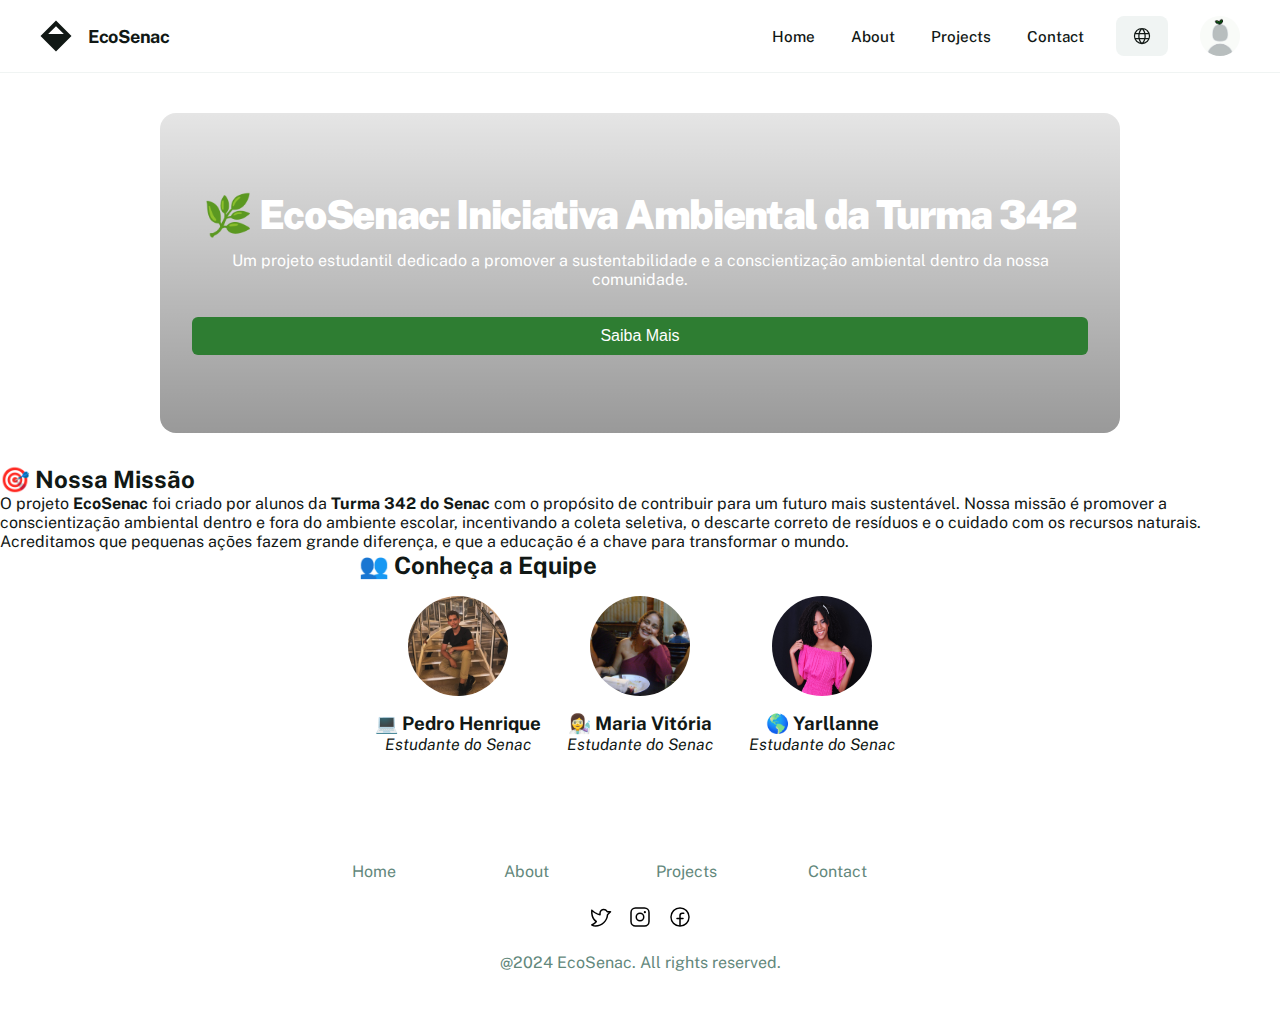
<file: index.html>
<!DOCTYPE html>
<html lang="pt-br">
  <head>
    <meta charset="UTF-8" />
    <title>Sangue Verde</title>
    <link rel="stylesheet" href="style.css" />
    <link rel="preconnect" href="https://fonts.gstatic.com/" crossorigin />
    <link rel="stylesheet" href="https://fonts.googleapis.com/css2?display=swap&family=Noto+Sans:wght@400;500;700;900&family=Public+Sans:wght@400;500;700;900" />
    <link rel="icon" type="image/x-icon" href="data:image/x-icon;base64," />
    <link rel="icon" type="image/svg+xml" href="data:image/svg+xml,%3Csvg%20viewBox%3D%220%200%2048%2048%22%20fill%3D%22none%22%20xmlns%3D%22http%3A//www.w3.org/2000/svg%22%3E%3Cg%20clip-path%3D%22url(%23clip0_6_535)%22%3E%3Cpath%20fill-rule%3D%22evenodd%22%20clip-rule%3D%22evenodd%22%20d%3D%22M47.2426%2024L24%2047.2426L0.757355%2024L24%200.757355L47.2426%2024ZM12.2426%2021H35.7574L24%209.24264L12.2426%2021Z%22%20fill%3D%22%23111815%22%3E%3C/path%3E%3C/g%3E%3Cdefs%3E%3CclipPath%20id%3D%22clip0_6_535%22%3E%3Crect%20width%3D%2248%22%20height%3D%2248%22%20fill%3D%22white%22%3E%3C/rect%3E%3C/clipPath%3E%3C/defs%3E%3C/svg%3E">
    <style>
      .mavihh-pic {
        transform: rotate(90deg);
        object-fit: cover;
      }
      .maria-pic {
        transform: rotate(0deg);
        object-fit: cover;
      }
      .btn, .learn-more-btn, .btn-success {
        background: #2e7d32;
        color: #fff;
        border: none;
        border-radius: 6px;
        padding: 10px 24px;
        font-size: 1rem;
        cursor: pointer;
        margin-top: 16px;
        transition: background 0.2s;
        text-decoration: none;
        display: inline-block;
      }
      .btn:hover, .learn-more-btn:hover, .btn-success:hover {
        background: #256026;
      }
    </style>
  </head>
  <body>
    <div class="main-root">
      <div class="layout-container">
        <header class="main-header">
          <div class="header-left">
<div class="logo-icon">
  <!-- SVG do logo antigo EcoSenac -->
  <svg viewBox="0 0 48 48" fill="none" xmlns="http://www.w3.org/2000/svg" style="width:32px;height:32px;">
    <g clip-path="url(#clip0_6_535)">
      <path fill-rule="evenodd" clip-rule="evenodd" d="M47.2426 24L24 47.2426L0.757355 24L24 0.757355L47.2426 24ZM12.2426 21H35.7574L24 9.24264L12.2426 21Z" fill="currentColor"></path>
    </g>
    <defs>
      <clipPath id="clip0_6_535"><rect width="48" height="48" fill="white"></rect></clipPath>
    </defs>
  </svg>
</div>
            <h2 class="site-title">EcoSenac</h2>
          </div>
          <div class="header-right">
            <nav class="main-nav">
              <a href="index.html">Home</a>
              <a href="about.html">About</a>
              <a href="Maps.html">Projects</a>
              <a href="#">Contact</a>
            </nav>
            <button class="globe-btn">
              <span class="globe-icon">
                <svg xmlns="http://www.w3.org/2000/svg" width="20px" height="20px" fill="currentColor" viewBox="0 0 256 256">
                  <path d="M128,24A104,104,0,1,0,232,128,104.11,104.11,0,0,0,128,24ZM101.63,168h52.74C149,186.34,140,202.87,128,215.89,116,202.87,107,186.34,101.63,168ZM98,152a145.72,145.72,0,0,1,0-48h60a145.72,145.72,0,0,1,0,48ZM40,128a87.61,87.61,0,0,1,3.33-24H81.79a161.79,161.79,0,0,0,0,48H43.33A87.61,87.61,0,0,1,40,128ZM154.37,88H101.63C107,69.66,116,53.13,128,40.11,140,53.13,149,69.66,154.37,88Zm19.84,16h38.46a88.15,88.15,0,0,1,0,48H174.21a161.79,161.79,0,0,0,0-48Zm32.16-16H170.94a142.39,142.39,0,0,0-20.26-45A88.37,88.37,0,0,1,206.37,88ZM105.32,43A142.39,142.39,0,0,0,85.06,88H49.63A88.37,88.37,0,0,1,105.32,43ZM49.63,168H85.06a142.39,142.39,0,0,0,20.26,45A88.37,88.37,0,0,1,49.63,168Zm101.05,45a142.39,142.39,0,0,0,20.26-45h35.43A88.37,88.37,0,0,1,150.68,213Z"></path>
                </svg>
              </span>
            </button>
            <img class="profile-pic" src="imagens/01f2e675b569d50016a85dde17d906d2.jpg" alt="Perfil Yarlane" style="width:40px;height:40px;border-radius:50%;">
          </div>
        </header>
        <main class="main-content">
          <section class="hero-section">
            <div class="hero-content">
              <h1>🌿 EcoSenac: Iniciativa Ambiental da Turma 342</h1>
              <p>Um projeto estudantil dedicado a promover a sustentabilidade e a conscientização ambiental dentro da nossa comunidade.</p>
              <button class="btn" onclick="document.getElementById('missao').scrollIntoView({behavior:'smooth'})">Saiba Mais</button>
            </div>
          </section>
          <section>
            <h2 id="missao">🎯 Nossa Missão</h2>
            <p>
              O projeto <strong>EcoSenac</strong> foi criado por alunos da <strong>Turma 342 do Senac</strong> com o propósito de contribuir para um futuro mais sustentável. Nossa missão é promover a conscientização ambiental dentro e fora do ambiente escolar, incentivando a coleta seletiva, o descarte correto de resíduos e o cuidado com os recursos naturais. Acreditamos que pequenas ações fazem grande diferença, e que a educação é a chave para transformar o mundo.
            </p>
          </section>
          <section>
            <h2>👥 Conheça a Equipe</h2>
            <div class="team-grid">
              <div class="team-member">
                <img class="member-pic maria-pic" src="imagens/WhatsApp Image 2025-06-29 at 8.22.49 PM.jpeg" alt="Pedro Henrique" style="width:100px;height:100px;border-radius:50%;">
                <div>
                  <h3>💻 Pedro Henrique</h3>
                  <p><em>Estudante do Senac</em></p>
                </div>
              </div>
              <div class="team-member">
                <img class="member-pic mavihh-pic" src="imagens/WhatsApp Image 2025-06-29 at 8.09.18 PM.jpeg" alt="Maria Vitória" style="width:100px;height:100px;border-radius:50%;">
                <div>
                  <h3>👩‍🔬 Maria Vitória</h3>
                  <p><em>Estudante do Senac</em></p>
                </div>
              </div>
              <div class="team-member">
               <img class="member-pic" src="imagens/yarllanne2.jpeg" alt="Yarllanne" style="width:100px;height:100px;border-radius:50%;">
                <div>
                  <h3>🌎 Yarllanne</h3>
                  <p><em>Estudante do Senac</em></p>
                </div>
              </div>
            </div>
          </section>
        </main>
        <footer class="main-footer">
          <nav class="footer-nav">
            <a href="#">Home</a>
            <a href="#">About</a>
            <a href="#">Projects</a>
            <a href="#">Contact</a>
          </nav>
          <div class="footer-social">
            <a href="#" class="social-icon twitter"></a>
            <a href="#" class="social-icon instagram"></a>
            <a href="#" class="social-icon facebook"></a>
          </div>
          <p class="footer-copy">@2024 EcoSenac. All rights reserved.</p>
        </footer>
      </div>
    </div>
  </body>
</html>
</file>
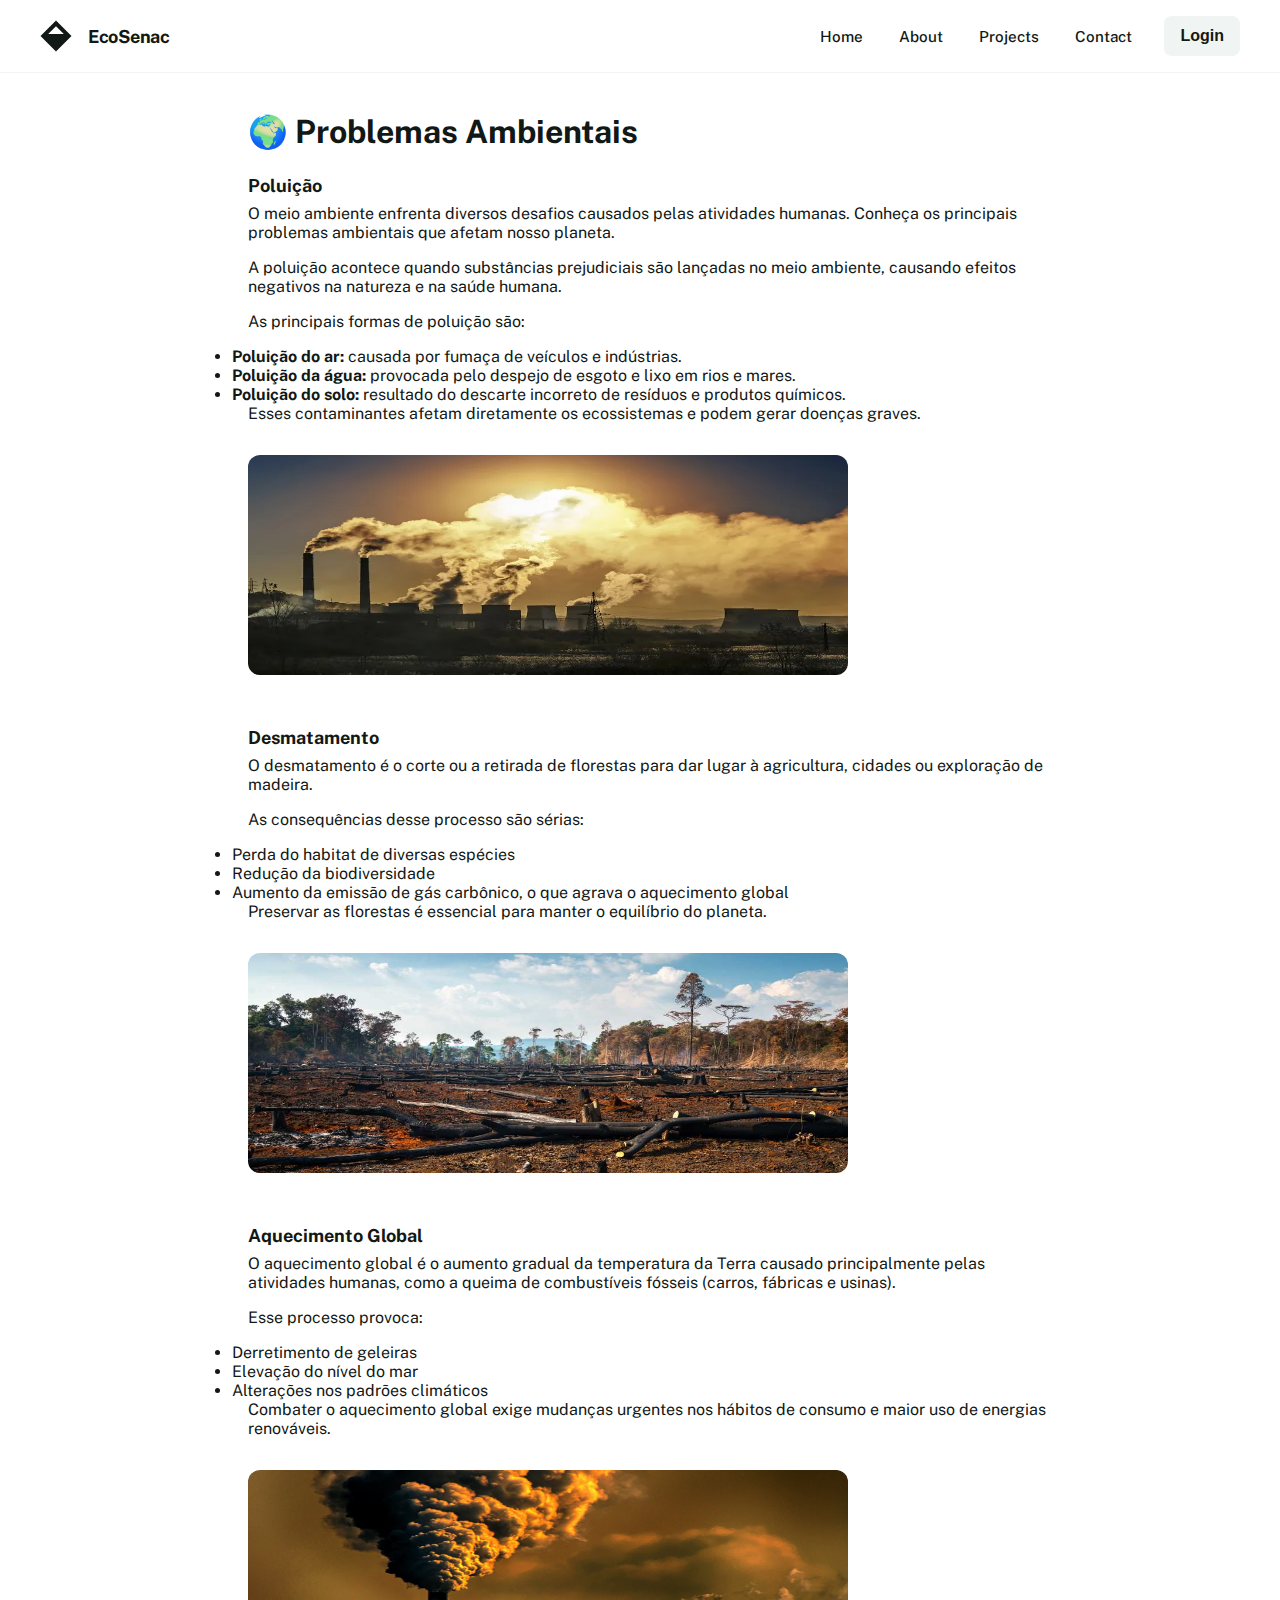
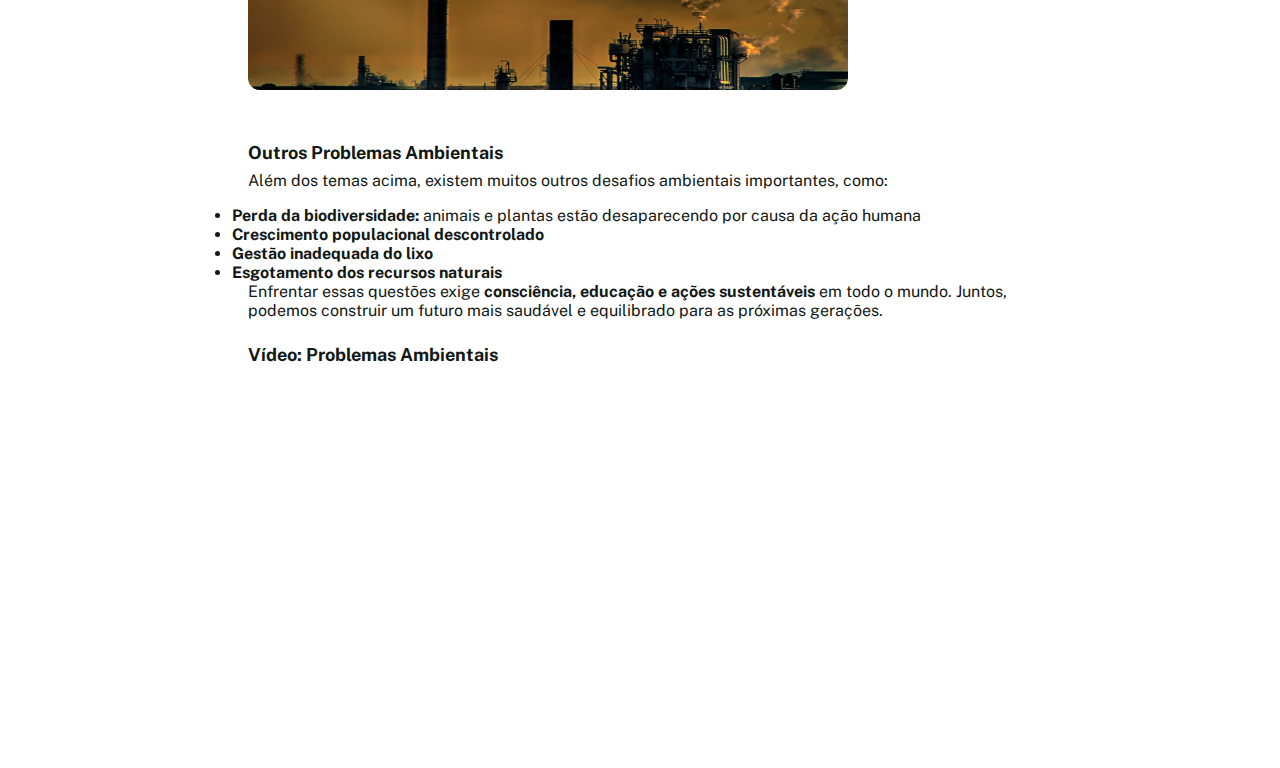
<file: about.html>
<!DOCTYPE html>
<html lang="pt-br">
  <head>
    <meta charset="UTF-8" />
    <title>Sangue Verde - Sobre</title>
    <link rel="stylesheet" href="style.css" />
    <link rel="preconnect" href="https://fonts.gstatic.com/" crossorigin />
    <link rel="stylesheet" href="https://fonts.googleapis.com/css2?display=swap&family=Noto+Sans:wght@400;500;700;900&family=Public+Sans:wght@400;500;700;900" />
    <link rel="icon" type="image/x-icon" href="data:image/x-icon;base64," />
    <link rel="icon" type="image/svg+xml" href="data:image/svg+xml,%3Csvg%20viewBox%3D%220%200%2048%2048%22%20fill%3D%22none%22%20xmlns%3D%22http%3A//www.w3.org/2000/svg%22%3E%3Cg%20clip-path%3D%22url(%23clip0_6_535)%22%3E%3Cpath%20fill-rule%3D%22evenodd%22%20clip-rule%3D%22evenodd%22%20d%3D%22M47.2426%2024L24%2047.2426L0.757355%2024L24%200.757355L47.2426%2024ZM12.2426%2021H35.7574L24%209.24264L12.2426%2021Z%22%20fill%3D%22%23111815%22%3E%3C/path%3E%3C/g%3E%3Cdefs%3E%3CclipPath%20id%3D%22clip0_6_535%22%3E%3Crect%20width%3D%2248%22%20height%3D%2248%22%20fill%3D%22white%22%3E%3C/rect%3E%3C/clipPath%3E%3C/defs%3E%3C/svg%3E">
  </head>
  <body>
    <div class="main-root">
      <div class="layout-container">
        <header class="main-header">
          <div class="header-left">
            <div class="logo-icon">
              <!-- SVG do logo -->
              <svg viewBox="0 0 48 48" fill="none" xmlns="http://www.w3.org/2000/svg">
                <g clip-path="url(#clip0_6_535)">
                  <path fill-rule="evenodd" clip-rule="evenodd" d="M47.2426 24L24 47.2426L0.757355 24L24 0.757355L47.2426 24ZM12.2426 21H35.7574L24 9.24264L12.2426 21Z" fill="currentColor"></path>
                </g>
                <defs>
                  <clipPath id="clip0_6_535"><rect width="48" height="48" fill="white"></rect></clipPath>
                </defs>
              </svg>
            </div>
            <h2 class="site-title">EcoSenac</h2>
          </div>
          <div class="header-right">
            <nav class="main-nav">
              <a href="index.html">Home</a>
              <a href="about.html">About</a>
              <a href="Maps.html">Projects</a>
              <a href="#">Contact</a>
            </nav>
            <button class="login-btn">
              <span>Login</span>
            </button>
          </div>
        </header>
        <main class="main-content">
          <section>
            <h1 class="about-title">🌍 Problemas Ambientais</h1>
            <article>
              <h3 class="about-subtitle">Poluição</h3>
              <p class="about-text">
                O meio ambiente enfrenta diversos desafios causados pelas atividades humanas. Conheça os principais problemas ambientais que afetam nosso planeta.
              </p>
              <p class="about-text">
                A poluição acontece quando substâncias prejudiciais são lançadas no meio ambiente, causando efeitos negativos na natureza e na saúde humana.
              </p>
              <p class="about-text">
                As principais formas de poluição são:
              </p>
              <ul>
                <li><strong>Poluição do ar:</strong> causada por fumaça de veículos e indústrias.</li>
                <li><strong>Poluição da água:</strong> provocada pelo despejo de esgoto e lixo em rios e mares.</li>
                <li><strong>Poluição do solo:</strong> resultado do descarte incorreto de resíduos e produtos químicos.</li>
              </ul>
              <p class="about-text">
                Esses contaminantes afetam diretamente os ecossistemas e podem gerar doenças graves.
              </p>
              <img class="about-image" src="imagens/cenario-de-poluicao-atmosferica-um-dos-principais-problemas-ambientais-que-existem-na-atualidade.webp" alt="Poluição" />
            </article>
            <article>
              <h3 class="about-subtitle">Desmatamento</h3>
              <p class="about-text">
                O desmatamento é o corte ou a retirada de florestas para dar lugar à agricultura, cidades ou exploração de madeira.
              </p>
              <p class="about-text">
                As consequências desse processo são sérias:
              </p>
              <ul>
                <li>Perda do habitat de diversas espécies</li>
                <li>Redução da biodiversidade</li>
                <li>Aumento da emissão de gás carbônico, o que agrava o aquecimento global</li>
              </ul>
              <p class="about-text">
                Preservar as florestas é essencial para manter o equilíbrio do planeta.
              </p>
              <img class="about-image" src="imagens/ilustracao-desmatamento-ilegal-prejuizo.jpg" alt="Desmatamento" />
            </article>
            <article>
              <h3 class="about-subtitle">Aquecimento Global</h3>
              <p class="about-text">
                O aquecimento global é o aumento gradual da temperatura da Terra causado principalmente pelas atividades humanas, como a queima de combustíveis fósseis (carros, fábricas e usinas).
              </p>
              <p class="about-text">
                Esse processo provoca:
              </p>
              <ul>
                <li>Derretimento de geleiras</li>
                <li>Elevação do nível do mar</li>
                <li>Alterações nos padrões climáticos</li>
              </ul>
              <p class="about-text">
                Combater o aquecimento global exige mudanças urgentes nos hábitos de consumo e maior uso de energias renováveis.
              </p>
              <img class="about-image" src="imagens/NDCs-aquecimento-global.jpg" alt="Aquecimento Global" />
            </article>
            <article>
              <h3 class="about-subtitle">Outros Problemas Ambientais</h3>
              <p class="about-text">
                Além dos temas acima, existem muitos outros desafios ambientais importantes, como:
              </p>
              <ul>
                <li><strong>Perda da biodiversidade:</strong> animais e plantas estão desaparecendo por causa da ação humana</li>
                <li><strong>Crescimento populacional descontrolado</strong></li>
                <li><strong>Gestão inadequada do lixo</strong></li>
                <li><strong>Esgotamento dos recursos naturais</strong></li>
              </ul>
              <p class="about-text">
                Enfrentar essas questões exige <strong>consciência, educação e ações sustentáveis</strong> em todo o mundo. Juntos, podemos construir um futuro mais saudável e equilibrado para as próximas gerações.
              </p>
            </article>
            <article>
              <h3 class="about-subtitle">Vídeo: Problemas Ambientais</h3>
              <div style="max-width: 560px; margin: 24px auto;">
                <div style="position:relative;padding-bottom:56.25%;height:0;overflow:hidden;">
                  <iframe src="https://www.youtube.com/embed/E1rZFQqzTRc" title="Problemas Ambientais" frameborder="0" allowfullscreen style="position:absolute;top:0;left:0;width:100%;height:100%;"></iframe>
                </div>
              </div>
            </article>
          </section>
        </main>
      </div>
    </div>
  </body>
</html>
</file>
<file: style.css>
/* Reset básico */
* {
  margin: 0;
  padding: 0;
  box-sizing: border-box;
}

body, html {
  min-height: 100vh;
  font-family: 'Public Sans', 'Noto Sans', sans-serif;
  background: #fff;
  color: #111815;
}

.main-root {
  display: flex;
  min-height: 100vh;
  flex-direction: column;
  background: #fff;
  overflow-x: hidden;
}

.layout-container {
  display: flex;
  flex-direction: column;
  min-height: 100vh;
  width: 100%;
}

.main-header {
  display: flex;
  align-items: center;
  justify-content: space-between;
  border-bottom: 1px solid #f0f4f3;
  padding: 16px 40px;
  background: #fff;
}

.header-left {
  display: flex;
  align-items: center;
  gap: 16px;
}

.logo-icon {
  width: 32px;
  height: 32px;
  color: #111815;
}

.site-title {
  font-size: 1.125rem;
  font-weight: bold;
  letter-spacing: -0.015em;
  color: #111815;
}

.header-right {
  display: flex;
  align-items: center;
  gap: 32px;
}

.main-nav {
  display: flex;
  gap: 36px;
}

.main-nav a {
  color: #111815;
  font-size: 0.95rem;
  font-weight: 500;
  text-decoration: none;
  transition: color 0.2s;
}

.main-nav a:hover {
  color: #14b781;
}

.globe-btn, .login-btn {
  display: flex;
  align-items: center;
  justify-content: center;
  background: #f0f4f3;
  color: #111815;
  border: none;
  border-radius: 8px;
  height: 40px;
  padding: 0 16px;
  font-weight: bold;
  font-size: 1rem;
  cursor: pointer;
  transition: background 0.2s;
}

.globe-btn:hover, .login-btn:hover {
  background: #e0eae7;
}

.globe-icon {
  display: flex;
  align-items: center;
}

.profile-pic {
  width: 40px;
  height: 40px;
  background: url("https://lh3.googleusercontent.com/aida-public/[base64]") center/cover no-repeat;
  border-radius: 50%;
}

.main-content {
  flex: 1;
  padding: 40px 0;
  display: flex;
  flex-direction: column;
  align-items: center;
}

.hero-section {
  width: 100%;
  max-width: 960px;
  margin-bottom: 32px;
  background: linear-gradient(rgba(0,0,0,0.1) 0%, rgba(0,0,0,0.4) 100%), url("https://lh3.googleusercontent.com/aida-public/[base64]") center/cover no-repeat;
  border-radius: 16px;
  display: flex;
  align-items: center;
  justify-content: center;
  min-height: 320px;
  padding: 32px;
}

.hero-content {
  text-align: center;
  color: #fff;
  display: flex;
  flex-direction: column;
  gap: 12px;
}

.hero-content h1 {
  font-size: 2.5rem;
  font-weight: 900;
  letter-spacing: -0.033em;
}

.hero-content h2 {
  font-size: 1.1rem;
  font-weight: 400;
}

.learn-more-btn {
  margin-top: 16px;
  background: #14b781;
  color: #111815;
  border: none;
  border-radius: 8px;
  height: 48px;
  padding: 0 24px;
  font-weight: bold;
  font-size: 1.1rem;
  cursor: pointer;
  transition: background 0.2s;
}

.learn-more-btn:hover {
  background: #10a06b;
}

.section-title {
  font-size: 1.375rem;
  font-weight: bold;
  color: #111815;
  margin: 32px 0 8px 0;
  text-align: center;
}

.section-text {
  font-size: 1rem;
  color: #111815;
  text-align: center;
  margin-bottom: 24px;
}

.team-grid {
  display: grid;
  grid-template-columns: repeat(auto-fit, minmax(158px, 1fr));
  gap: 16px;
  max-width: 960px;
  margin: 0 auto;
  padding: 16px;
}

.team-member {
  display: flex;
  flex-direction: column;
  align-items: center;
  gap: 8px;
  text-align: center;
  padding-bottom: 12px;
}

.member-pic {
  width: 100px;
  height: 100px;
  border-radius: 50%;
  background-size: cover;
  background-position: center;
  margin-bottom: 8px;
}

.member-maria {
  background-image: url("https://lh3.googleusercontent.com/aida-public/[base64]");
}
.member-yarlane {
  background-image: url("https://lh3.googleusercontent.com/aida-public/[base64]");
}
.member-pedro {
  background-image: url("https://lh3.googleusercontent.com/aida-public/[base64]");
}

.member-name {
  font-size: 1rem;
  font-weight: 500;
  color: #111815;
}

.member-role {
  font-size: 0.95rem;
  color: #63887c;
}

.main-footer {
  display: flex;
  flex-direction: column;
  align-items: center;
  gap: 24px;
  padding: 40px 20px;
  background: #fff;
}

.footer-nav {
  display: flex;
  gap: 32px;
  flex-wrap: wrap;
  justify-content: center;
}

.footer-nav a {
  color: #63887c;
  font-size: 1rem;
  text-decoration: none;
  min-width: 120px;
  transition: color 0.2s;
}

.footer-nav a:hover {
  color: #14b781;
}

.footer-social {
  display: flex;
  gap: 16px;
  justify-content: center;
}

.social-icon {
  width: 24px;
  height: 24px;
  display: inline-block;
  background-size: contain;
  background-repeat: no-repeat;
}

.social-icon.twitter {
  background-image: url('data:image/svg+xml;utf8,<svg fill="63887c" xmlns="http://www.w3.org/2000/svg" viewBox="0 0 256 256"><path d="M247.39,68.94A8,8,0,0,0,240,64H209.57A48.66,48.66,0,0,0,168.1,40a46.91,46.91,0,0,0-33.75,13.7A47.9,47.9,0,0,0,120,88v6.09C79.74,83.47,46.81,50.72,46.46,50.37a8,8,0,0,0-13.65,4.92c-4.31,47.79,9.57,79.77,22,98.18a110.93,110.93,0,0,0,21.88,24.2c-15.23,17.53-39.21,26.74-39.47,26.84a8,8,0,0,0-3.85,11.93c.75,1.12,3.75,5.05,11.08,8.72C53.51,229.7,65.48,232,80,232c70.67,0,129.72-54.42,135.75-124.44l29.91-29.9A8,8,0,0,0,247.39,68.94Zm-45,29.41a8,8,0,0,0-2.32,5.14C196,166.58,143.28,216,80,216c-10.56,0-18-1.4-23.22-3.08,11.51-6.25,27.56-17,37.88-32.48A8,8,0,0,0,92,169.08c-.47-.27-43.91-26.34-44-96,16,13,45.25,33.17,78.67,38.79A8,8,0,0,0,136,104V88a32,32,0,0,1,9.6-22.92A30.94,30.94,0,0,1,167.9,56c12.66.16,24.49,7.88,29.44,19.21A8,8,0,0,0,204.67,80h16Z"/></svg>');
}
.social-icon.instagram {
  background-image: url('data:image/svg+xml;utf8,<svg fill="63887c" xmlns="http://www.w3.org/2000/svg" viewBox="0 0 256 256"><path d="M128,80a48,48,0,1,0,48,48A48.05,48.05,0,0,0,128,80Zm0,80a32,32,0,1,1,32-32A32,32,0,0,1,128,160ZM176,24H80A56.06,56.06,0,0,0,24,80v96a56.06,56.06,0,0,0,56,56h96a56.06,56.06,0,0,0,56-56V80A56.06,56.06,0,0,0,176,24Zm40,152a40,40,0,0,1-40,40H80a40,40,0,0,1-40-40V80A40,40,0,0,1,80,40h96a40,40,0,0,1,40,40ZM192,76a12,12,0,1,1-12-12A12,12,0,0,1,192,76Z"/></svg>');
}
.social-icon.facebook {
  background-image: url('data:image/svg+xml;utf8,<svg fill="63887c" xmlns="http://www.w3.org/2000/svg" viewBox="0 0 256 256"><path d="M128,24A104,104,0,1,0,232,128,104.11,104.11,0,0,0,128,24Zm8,191.63V152h24a8,8,0,0,0,0-16H136V112a16,16,0,0,1,16-16h16a8,8,0,0,0,0-16H152a32,32,0,0,0-32,32v24H96a8,8,0,0,0,0,16h24v63.63a88,88,0,1,1,16,0Z"/></svg>');
}

.footer-copy {
  color: #63887c;
  font-size: 1rem;
  text-align: center;
}

/* ABOUT.HTML */

.about-title {
  font-size: 2rem;
  font-weight: bold;
  color: #111815;
  margin-bottom: 24px;
  padding-left: 16px;
}

.about-subtitle {
  font-size: 1.125rem;
  font-weight: bold;
  color: #111815;
  margin: 24px 0 8px 16px;
}

.about-text {
  font-size: 1rem;
  color: #111815;
  margin: 0 0 16px 16px;
  max-width: 800px;
}

.about-image {
  width: 100%;
  max-width: 600px;
  height: 220px;
  border-radius: 12px;
  margin: 16px 0 24px 16px;
  background-size: cover;
  background-position: center;
}

.about-image.pollution {
  background-image: url("https://lh3.googleusercontent.com/aida-public/[base64]");
}
.about-image.deforestation {
  background-image: url("https://lh3.googleusercontent.com/aida-public/[base64]");
}
.about-image.warming {
  background-image: url("https://lh3.googleusercontent.com/aida-public/[base64]");
}

/* Responsividade básica */
@media (max-width: 900px) {
  .main-header, .main-content, .main-footer {
    padding-left: 16px;
    padding-right: 16px;
  }
  .hero-section {
    padding: 16px;
  }
  .about-image {
    max-width: 100%;
    height: 160px;
  }
}
</file>
